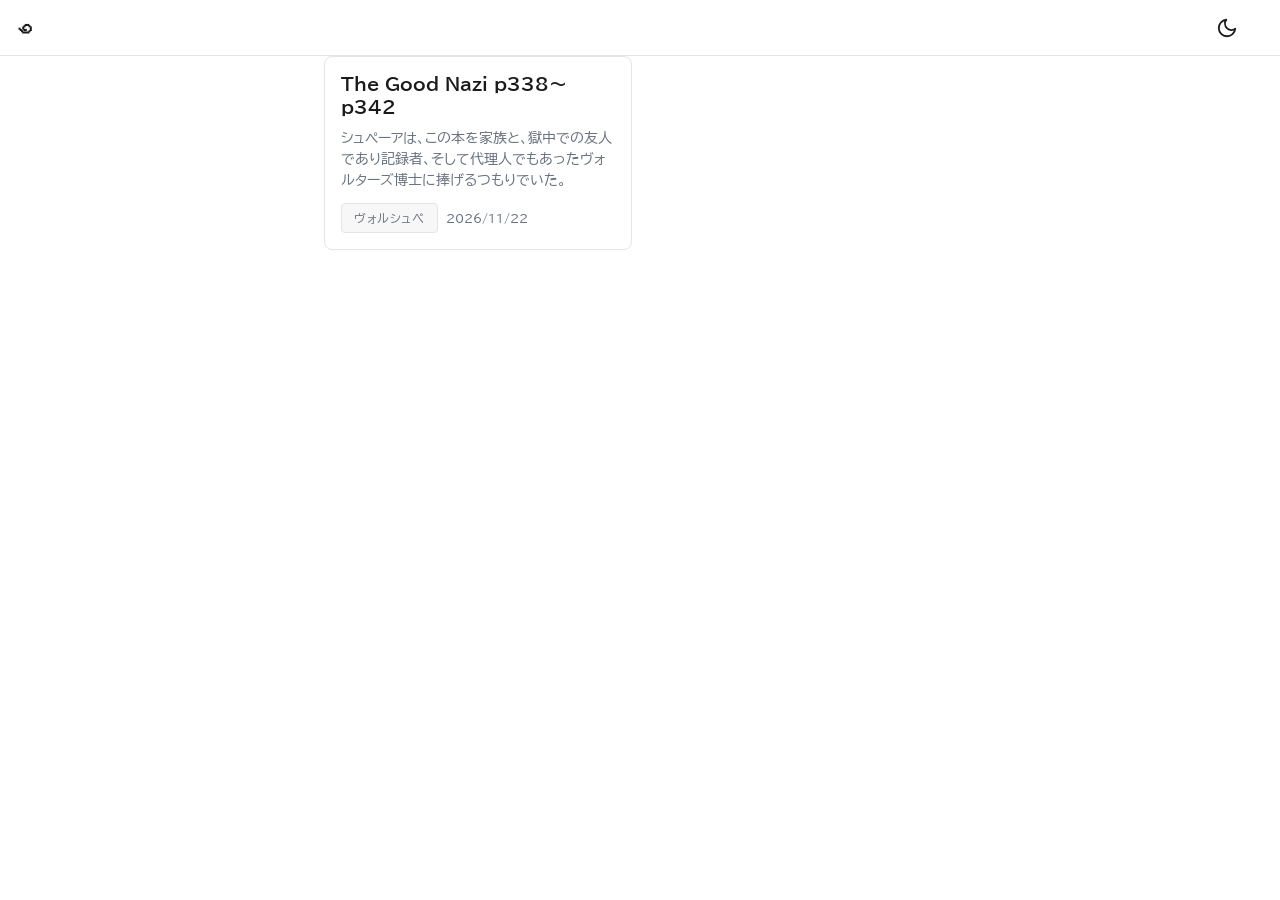
<file: index.html>
<!DOCTYPE html>
<html lang="ja">
<head>
  <meta charset="UTF-8">
  <meta name="viewport" content="width=device-width, initial-scale=1.0, maximum-scale=1.0, user-scalable=no">
  <title>꩜</title>
  <link rel="stylesheet" href="./style.css">
  <link rel="preconnect" href="https://fonts.googleapis.com">
  <link rel="preconnect" href="https://fonts.gstatic.com" crossorigin>
  <link href="https://fonts.googleapis.com/css2?family=BIZ+UDPGothic:wght@400;700&display=swap" rel="stylesheet">
</head>
<body>

  <!-- Top AppBar (Androidスタイル) -->
  <header class="app-bar">
    <h1 class="app-bar__title">꩜</h1>
    <div class="app-bar__actions">
      <!-- テーマ切り替えボタン -->
      <button id="themeToggleBtn" class="btn btn--ghost touch-target" aria-label="テーマ切り替え" title="ダークモード切替">
        <svg id="themeIcon" width="22" height="22" viewBox="0 0 24 24" fill="none" stroke="currentColor" stroke-width="2" stroke-linecap="round" stroke-linejoin="round">
          <path d="M21 12.79A9 9 0 1 1 11.21 3 7 7 0 0 0 21 12.79z"></path>
        </svg>
      </button>
    </div>
  </header>

  <main class="container">
    <!-- プロフィールセクション -->

    <!-- タブメニュー (note風) -->

    <!-- 記事一覧 (カードグリッド) -->
    <section class="card-grid">
      <!-- 記事カード 1 -->
      <a href="./article.html" class="card">
        <div class="card__body">
          <h3 class="card__title">The Good Nazi p338〜p342</h3>
          <p class="card__excerpt">
            シュペーアは、この本を家族と、獄中での友人であり記録者、そして代理人でもあったヴォルターズ博士に捧げるつもりでいた。
          </p>
          <div class="card__meta">
            <div class="card__meta-left">
              <span class="tag">ヴォルシュぺ</span>
              <span>2026/11/22</span>
            </div>
          </div>
        </div>
      </a>
    </section>
  </main>

  <!-- Bottom Navigation (Android標準スタイル) -->

  <!-- トースト通知 / スナックバー用コンテナ -->
  <div id="snackbar" class="snackbar" style="display: none;">
    <span id="snackbarText">メッセージ</span>
    <button class="btn btn--ghost btn--sm" style="color: var(--color-text-inverse); padding: 0;" onclick="hideToast()">閉じる</button>
  </div>

  <script>
    // テーマ切り替え機能 (LocalStorage連動)
    const themeToggleBtn = document.getElementById('themeToggleBtn');
    const themeIcon = document.getElementById('themeIcon');
    const currentTheme = localStorage.getItem('theme');

    if (currentTheme === 'dark') {
      document.body.classList.add('theme-dark');
      updateThemeIcon(true);
    }

    themeToggleBtn.addEventListener('click', () => {
      const isDark = document.body.classList.toggle('theme-dark');
      localStorage.setItem('theme', isDark ? 'dark' : 'light');
      updateThemeIcon(isDark);
      showToast(isDark ? 'ダークモードに切り替えました' : 'ライトモードに切り替えました');
    });

    function updateThemeIcon(isDark) {
      if (isDark) {
        themeIcon.innerHTML = '<circle cx="12" cy="12" r="5"></circle><line x1="12" y1="1" x2="12" y2="3"></line><line x1="12" y1="21" x2="12" y2="23"></line><line x1="4.22" y1="4.22" x2="5.64" y2="5.64"></line><line x1="18.36" y1="18.36" x2="19.78" y2="19.78"></line><line x1="1" y1="12" x2="3" y2="12"></line><line x1="21" y1="12" x2="23" y2="12"></line><line x1="4.22" y1="19.78" x2="5.64" y2="18.36"></line><line x1="18.36" y1="5.64" x2="19.78" y2="4.22"></line>';
      } else {
        themeIcon.innerHTML = '<path d="M21 12.79A9 9 0 1 1 11.21 3 7 7 0 0 0 21 12.79z"></path>';
      }
    }

    // スナックバー / トースト表示
    let toastTimeout;
    function showToast(message) {
      const bar = document.getElementById('snackbar');
      const text = document.getElementById('snackbarText');
      text.textContent = message;
      bar.style.display = 'flex';
      clearTimeout(toastTimeout);
      toastTimeout = setTimeout(() => {
        bar.style.display = 'none';
      }, 3000);
    }

    function hideToast() {
      document.getElementById('snackbar').style.display = 'none';
    }
  </script>
</body>
</html>
</file>
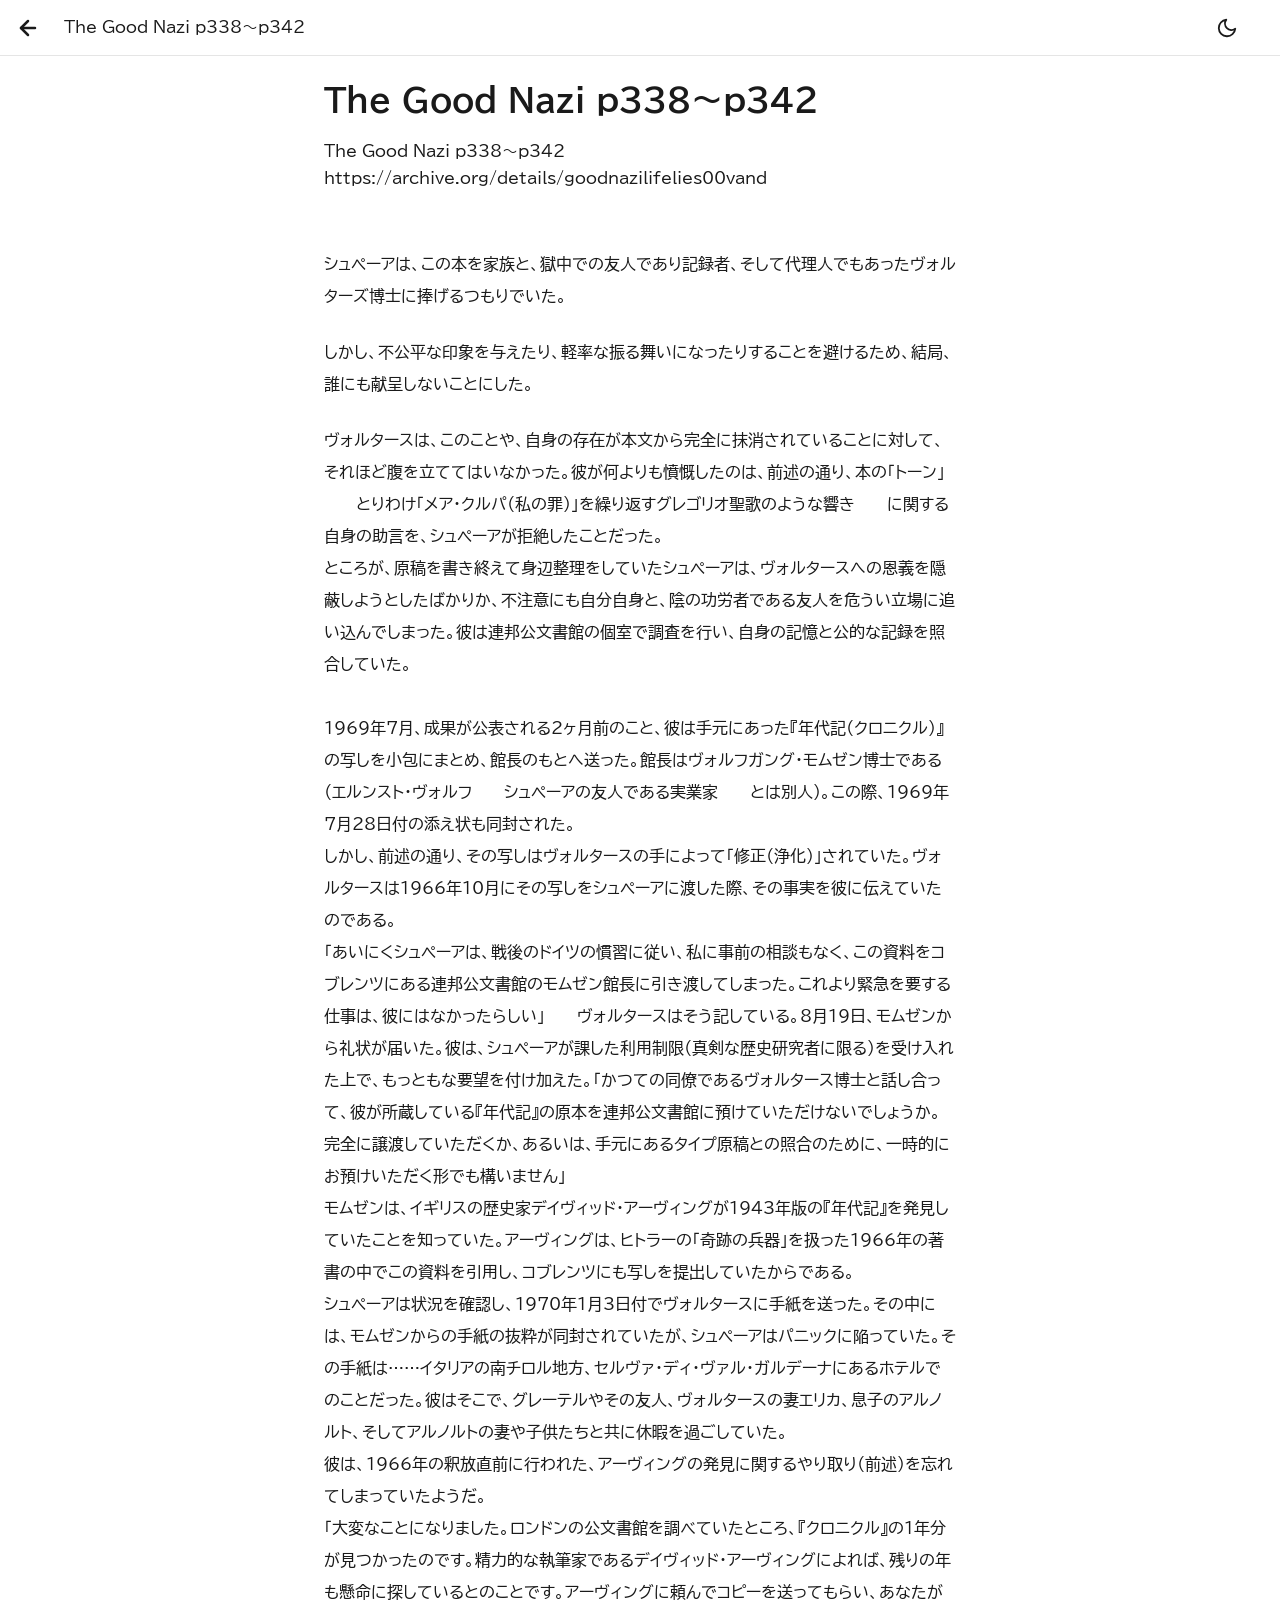
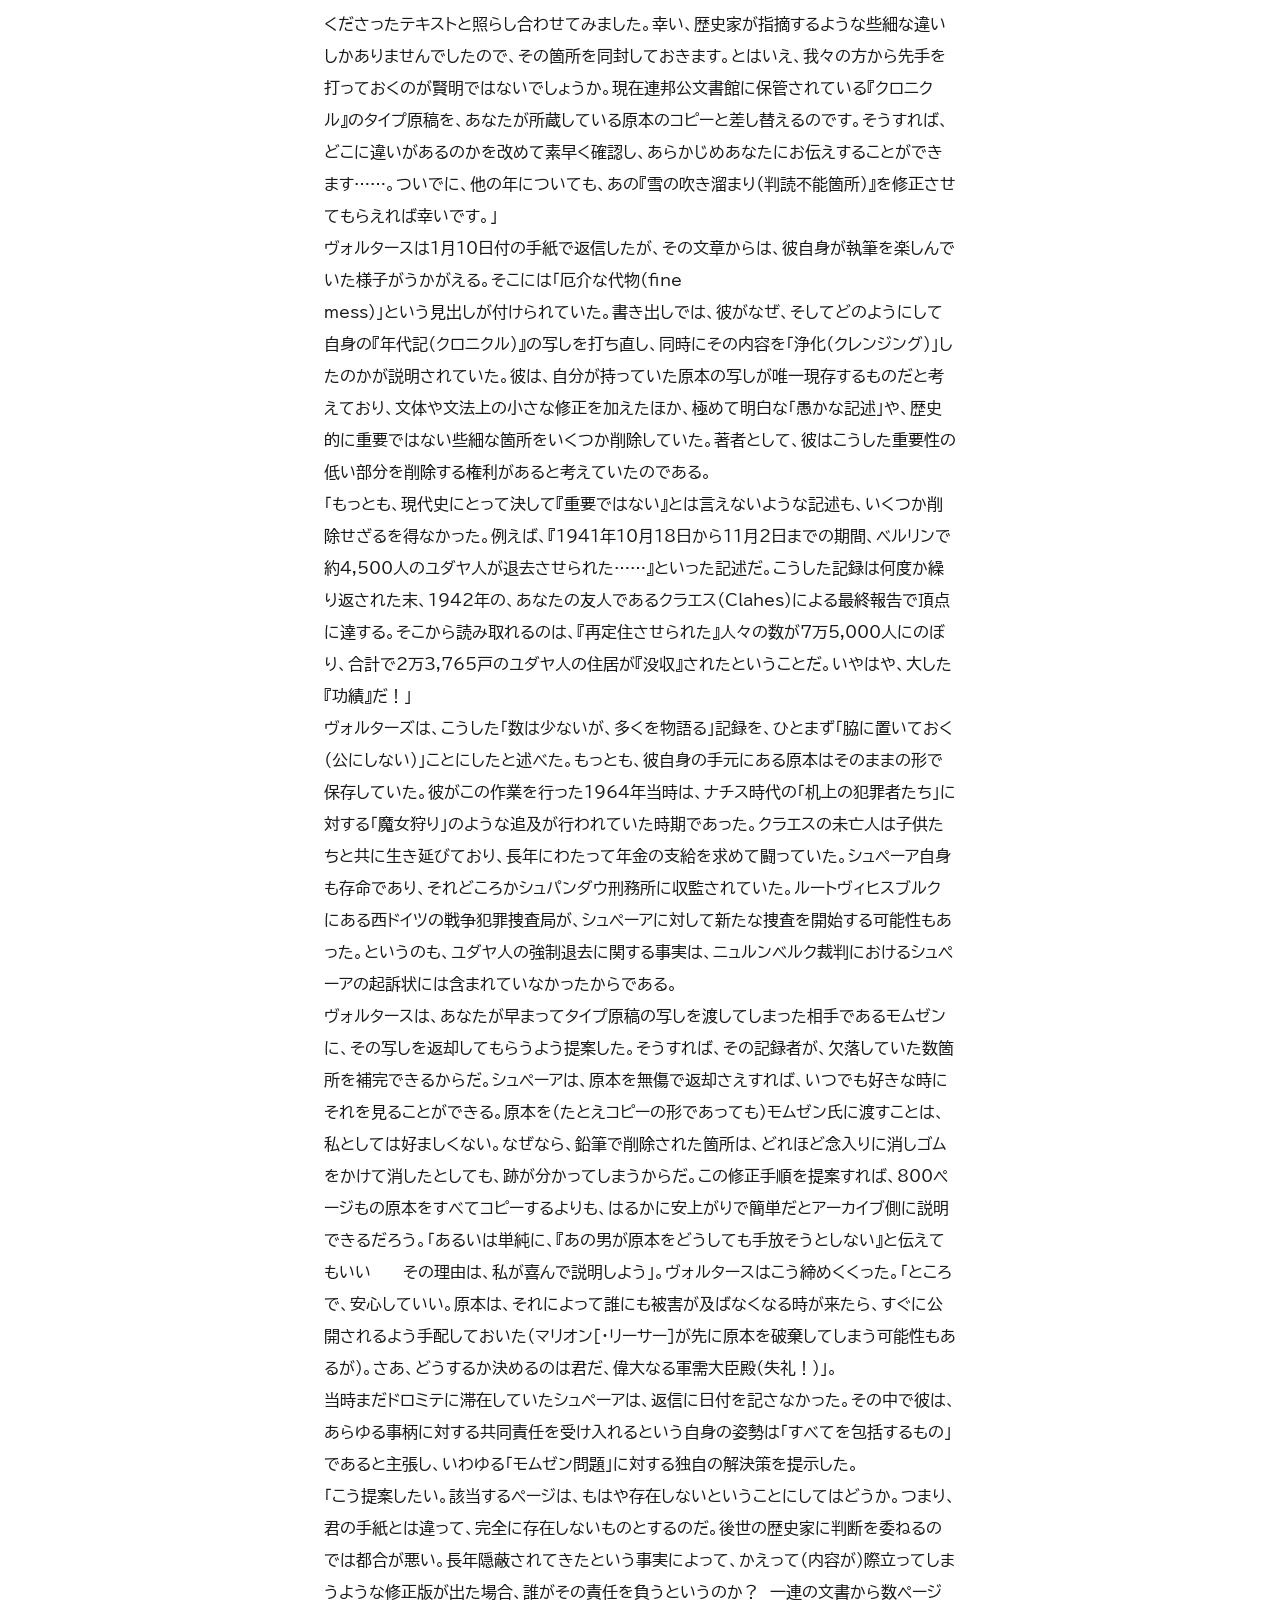
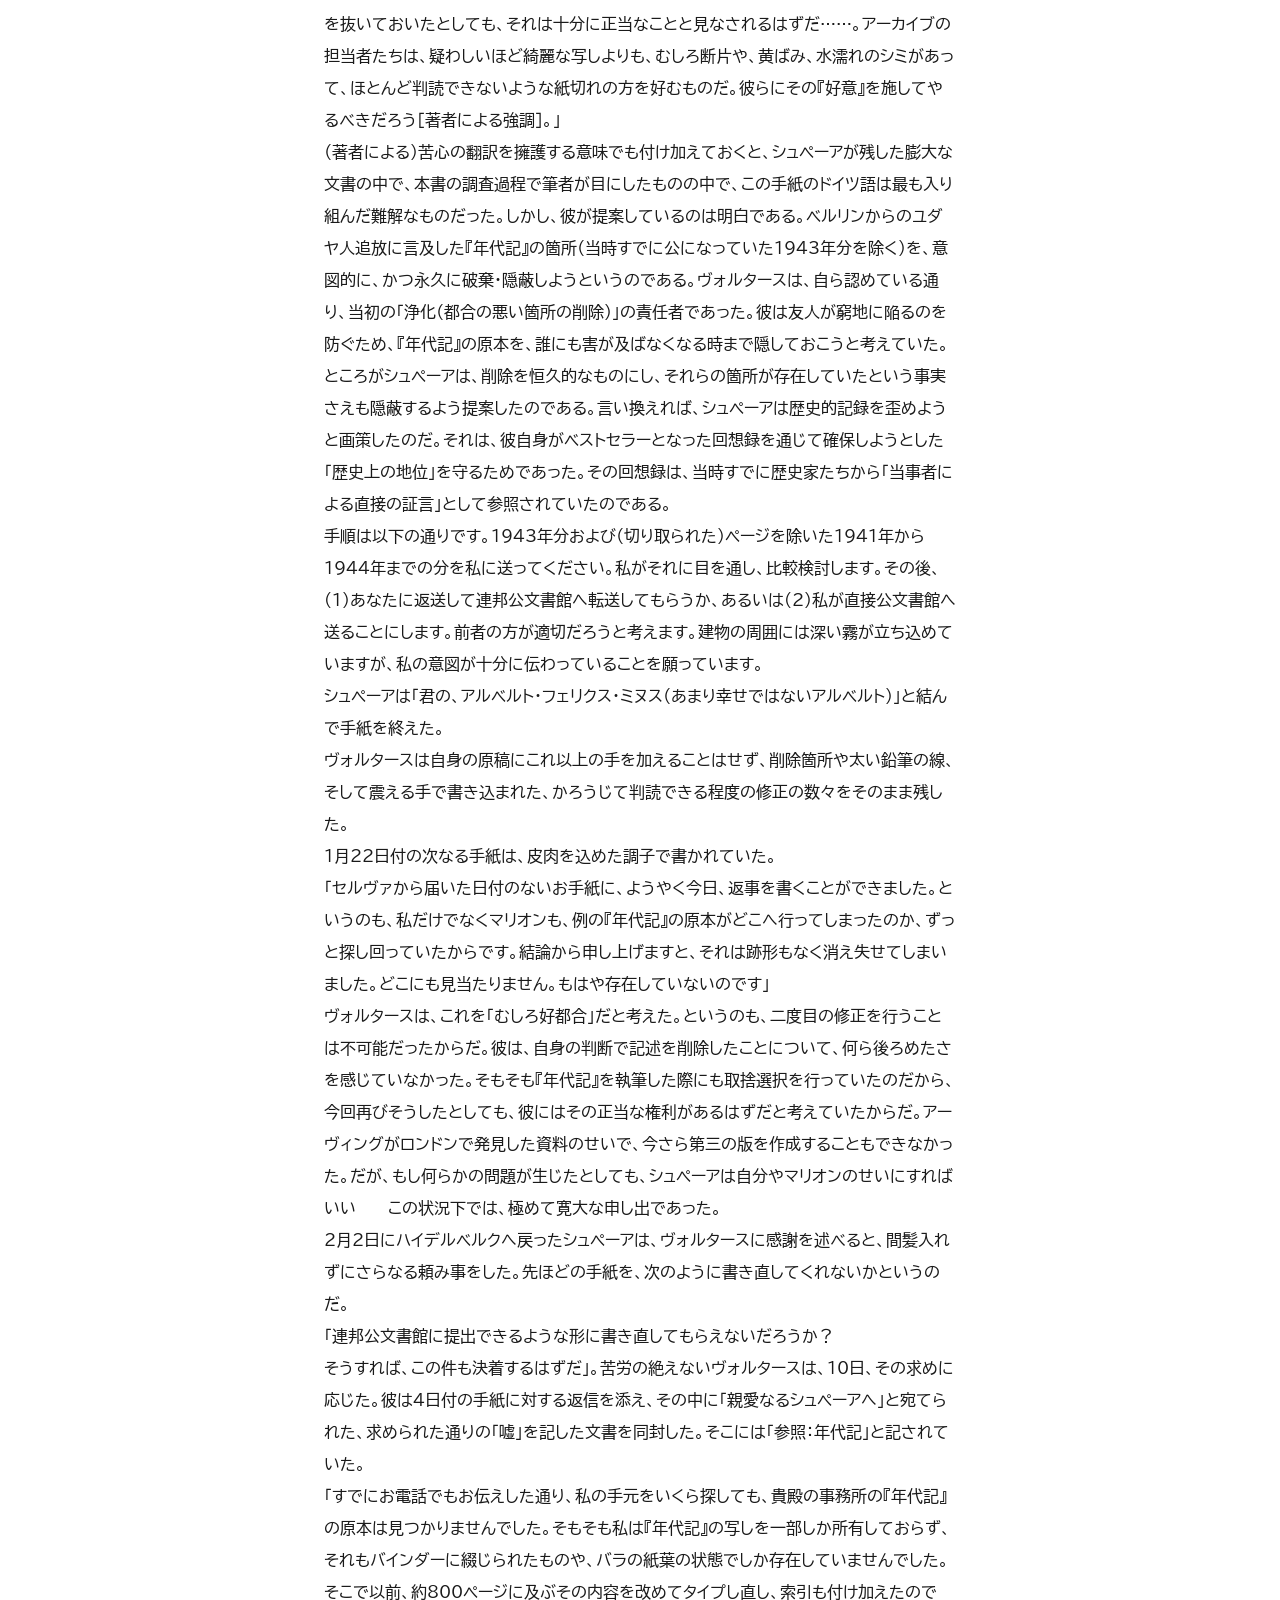
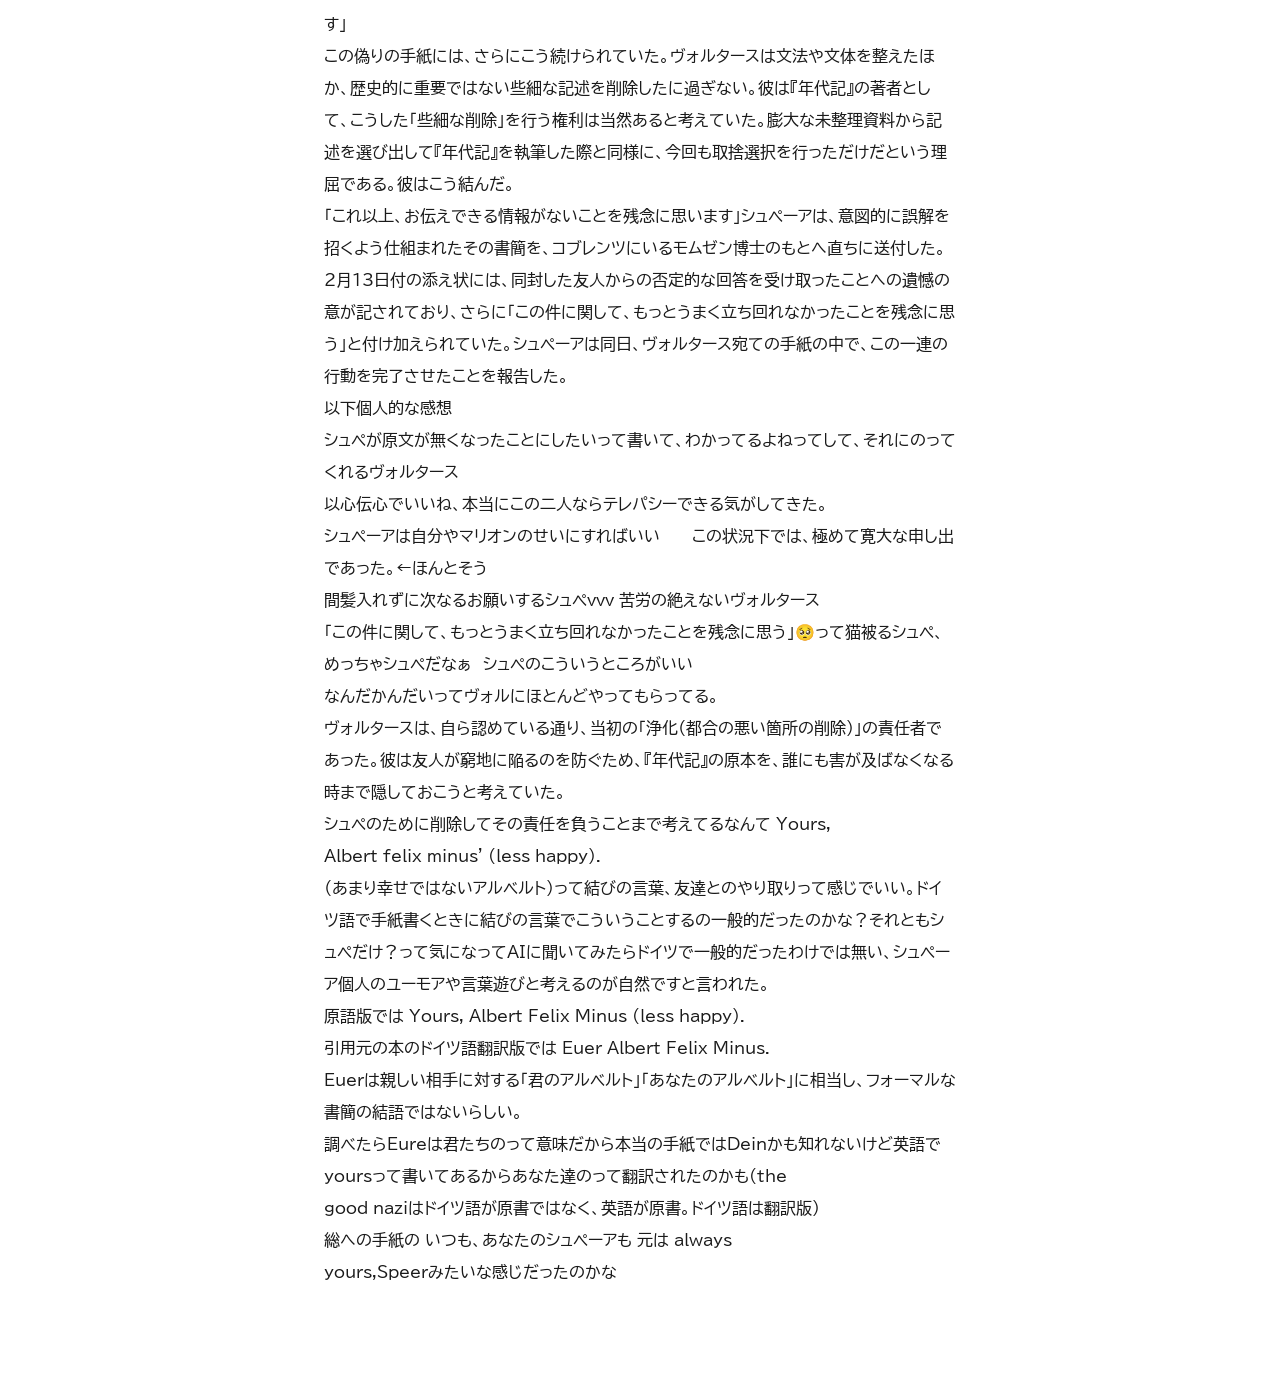
<file: article.html>
<!doctype html>
<html lang="ja">
  <head>
    <meta charset="UTF-8" />
    <meta
      name="viewport"
      content="width=device-width, initial-scale=1.0, maximum-scale=1.0, user-scalable=no"
    />
    <title>
      The Good Nazi p338〜p342
    </title>
    <link rel="stylesheet" href="./style.css" />
    <link rel="preconnect" href="https://fonts.googleapis.com" />
    <link rel="preconnect" href="https://fonts.gstatic.com" crossorigin />
    <link
      href="https://fonts.googleapis.com/css2?family=BIZ+UDPGothic:wght@400;700&family=JetBrains+Mono&display=swap"
      rel="stylesheet"
    />
  </head>
  <body>
    <!-- Top AppBar (戻るナビゲーション) -->
    <header class="app-bar">
      <a
        href="./index.html"
        class="btn btn--ghost touch-target"
        aria-label="記事一覧に戻る"
        style="padding: 0; min-width: 40px; margin-left: -8px"
      >
        <svg
          width="24"
          height="24"
          viewBox="0 0 24 24"
          fill="none"
          stroke="currentColor"
          stroke-width="2.5"
          stroke-linecap="round"
          stroke-linejoin="round"
        >
          <line x1="19" y1="12" x2="5" y2="12"></line>
          <polyline points="12 19 5 12 12 5"></polyline>
        </svg>
      </a>
      <h1
        class="app-bar__title"
        style="
          font-size: var(--text-base);
          font-weight: var(--weight-medium);
          overflow: hidden;
          text-overflow: ellipsis;
          white-space: nowrap;
        "
      >
        The Good Nazi p338〜p342
      </h1>
      <div class="app-bar__actions">
        <!-- テーマ切り替え -->
        <button
          id="themeToggleBtn"
          class="btn btn--ghost touch-target"
          aria-label="テーマ切り替え"
        >
          <svg
            id="themeIcon"
            width="22"
            height="22"
            viewBox="0 0 24 24"
            fill="none"
            stroke="currentColor"
            stroke-width="2"
            stroke-linecap="round"
            stroke-linejoin="round"
          >
            <path d="M21 12.79A9 9 0 1 1 11.21 3 7 7 0 0 0 21 12.79z"></path>
          </svg>
        </button>
      </div>
    </header>

    <main class="container">
      <article class="article-header">
        <!-- アイキャッチ画像 -->
        <!-- 記事タイトル -->
        <h1 class="article-title">The Good Nazi p338〜p342</h1>
        <p>
          The Good Nazi p338〜p342
          <a
            href="https://archive.org/details/goodnazilifelies00vand"
            target="_blank"
            rel="noopener noreferrer nofollow"
            >https://archive.org/details/goodnazilifelies00vand</a
          >

          <!-- 著者情報メタバー -->

          <!-- 記事本文 -->
        </p>

        <div class="article-content">
          <p>
            シュペーアは、この本を家族と、獄中での友人であり記録者、そして代理人でもあったヴォルターズ博士に捧げるつもりでいた。<p>しかし、不公平な印象を与えたり、軽率な振る舞いになったりすることを避けるため、結局、誰にも献呈しないことにした。<p>ヴォルタースは、このことや、自身の存在が本文から完全に抹消されていることに対して、それほど腹を立ててはいなかった。彼が何よりも憤慨したのは、前述の通り、本の「トーン」――とりわけ「メア・クルパ（私の罪）」を繰り返すグレゴリオ聖歌のような響き――に関する自身の助言を、シュペーアが拒絶したことだった。
            ところが、原稿を書き終えて身辺整理をしていたシュペーアは、ヴォルタースへの恩義を隠蔽しようとしたばかりか、不注意にも自分自身と、陰の功労者である友人を危うい立場に追い込んでしまった。彼は連邦公文書館の個室で調査を行い、自身の記憶と公的な記録を照合していた。
            
            1969年7月、成果が公表される2ヶ月前のこと、彼は手元にあった『年代記（クロニクル）』の写しを小包にまとめ、館長のもとへ送った。館長はヴォルフガング・モムゼン博士である（エルンスト・ヴォルフ――シュペーアの友人である実業家――とは別人）。この際、1969年7月28日付の添え状も同封された。
            しかし、前述の通り、その写しはヴォルタースの手によって「修正（浄化）」されていた。ヴォルタースは1966年10月にその写しをシュペーアに渡した際、その事実を彼に伝えていたのである。
            「あいにくシュペーアは、戦後のドイツの慣習に従い、私に事前の相談もなく、この資料をコブレンツにある連邦公文書館のモムゼン館長に引き渡してしまった。これより緊急を要する仕事は、彼にはなかったらしい」――ヴォルタースはそう記している。8月19日、モムゼンから礼状が届いた。彼は、シュペーアが課した利用制限（真剣な歴史研究者に限る）を受け入れた上で、もっともな要望を付け加えた。「かつての同僚であるヴォルタース博士と話し合って、彼が所蔵している『年代記』の原本を連邦公文書館に預けていただけないでしょうか。完全に譲渡していただくか、あるいは、手元にあるタイプ原稿との照合のために、一時的にお預けいただく形でも構いません」
            モムゼンは、イギリスの歴史家デイヴィッド・アーヴィングが1943年版の『年代記』を発見していたことを知っていた。アーヴィングは、ヒトラーの「奇跡の兵器」を扱った1966年の著書の中でこの資料を引用し、コブレンツにも写しを提出していたからである。
            シュペーアは状況を確認し、1970年1月3日付でヴォルタースに手紙を送った。その中には、モムゼンからの手紙の抜粋が同封されていたが、シュペーアはパニックに陥っていた。その手紙は……イタリアの南チロル地方、セルヴァ・ディ・ヴァル・ガルデーナにあるホテルでのことだった。彼はそこで、グレーテルやその友人、ヴォルタースの妻エリカ、息子のアルノルト、そしてアルノルトの妻や子供たちと共に休暇を過ごしていた。
            彼は、1966年の釈放直前に行われた、アーヴィングの発見に関するやり取り（前述）を忘れてしまっていたようだ。
            「大変なことになりました。ロンドンの公文書館を調べていたところ、『クロニクル』の1年分が見つかったのです。精力的な執筆家であるデイヴィッド・アーヴィングによれば、残りの年も懸命に探しているとのことです。アーヴィングに頼んでコピーを送ってもらい、あなたがくださったテキストと照らし合わせてみました。幸い、歴史家が指摘するような些細な違いしかありませんでしたので、その箇所を同封しておきます。とはいえ、我々の方から先手を打っておくのが賢明ではないでしょうか。現在連邦公文書館に保管されている『クロニクル』のタイプ原稿を、あなたが所蔵している原本のコピーと差し替えるのです。そうすれば、どこに違いがあるのか​​を改めて素早く確認し、あらかじめあなたにお伝えすることができます……。ついでに、他の年についても、あの『雪の吹き溜まり（判読不能箇所）』を修正させてもらえれば幸いです。」
            ヴォルタースは1月10日付の手紙で返信したが、その文章からは、彼自身が執筆を楽しんでいた様子がうかがえる。そこには「厄介な代物（fine
            mess）」という見出しが付けられていた。書き出しでは、彼がなぜ、そしてどのようにして自身の『年代記（クロニクル）』の写しを打ち直し、同時にその内容を「浄化（クレンジング）」したのかが説明されていた。彼は、自分が持っていた原本の写しが唯一現存するものだと考えており、文体や文法上の小さな修正を加えたほか、極めて明白な「愚かな記述」や、歴史的に重要ではない些細な箇所をいくつか削除していた。著者として、彼はこうした重要性の低い部分を削除する権利があると考えていたのである。
            「もっとも、現代史にとって決して『重要ではない』とは言えないような記述も、いくつか削除せざるを得なかった。例えば、『1941年10月18日から11月2日までの期間、ベルリンで約4,500人のユダヤ人が退去させられた……』といった記述だ。こうした記録は何度か繰り返された末、1942年の、あなたの友人であるクラエス（Clahes）による最終報告で頂点に達する。そこから読み取れるのは、『再定住させられた』人々の数が7万5,000人にのぼり、合計で2万3,765戸のユダヤ人の住居が『没収』されたということだ。いやはや、大した『功績』だ！」
            ヴォルターズは、こうした「数は少ないが、多くを物語る」記録を、ひとまず「脇に置いておく（公にしない）」ことにしたと述べた。もっとも、彼自身の手元にある原本はそのままの形で保存していた。彼がこの作業を行った1964年当時は、ナチス時代の「机上の犯罪者たち」に対する「魔女狩り」のような追及が行われていた時期であった。クラエスの未亡人は子供たちと共に生き延びており、長年にわたって年金の支給を求めて闘っていた。シュペーア自身も存命であり、それどころかシュパンダウ刑務所に収監されていた。ルートヴィヒスブルクにある西ドイツの戦争犯罪捜査局が、シュペーアに対して新たな捜査を開始する可能性もあった。というのも、ユダヤ人の強制退去に関する事実は、ニュルンベルク裁判におけるシュペーアの起訴状には含まれていなかったからである。
            ヴォルタースは、あなたが早まってタイプ原稿の写しを渡してしまった相手であるモムゼンに、その写しを返却してもらうよう提案した。そうすれば、その記録者が、欠落していた数箇所を補完できるからだ。シュペーアは、原本を無傷で返却さえすれば、いつでも好きな時にそれを見ることができる。原本を（たとえコピーの形であっても）モムゼン氏に渡すことは、私としては好ましくない。なぜなら、鉛筆で削除された箇所は、どれほど念入りに消しゴムをかけて消したとしても、跡が分かってしまうからだ。この修正手順を提案すれば、800ページもの原本をすべてコピーするよりも、はるかに安上がりで簡単だとアーカイブ側に説明できるだろう。「あるいは単純に、『あの男が原本をどうしても手放そうとしない』と伝えてもいい――その理由は、私が喜んで説明しよう」。ヴォルタースはこう締めくくった。「ところで、安心していい。原本は、それによって誰にも被害が及ばなくなる時が来たら、すぐに公開されるよう手配しておいた（マリオン［・リーサー］が先に原本を破棄してしまう可能性もあるが）。さあ、どうするか決めるのは君だ、偉大なる軍需大臣殿（失礼！）」。
            当時まだドロミテに滞在していたシュペーアは、返信に日付を記さなかった。その中で彼は、あらゆる事柄に対する共同責任を受け入れるという自身の姿勢は「すべてを包括するもの」であると主張し、いわゆる「モムゼン問題」に対する独自の解決策を提示した。
            「こう提案したい。該当するページは、もはや存在しないということにしてはどうか。つまり、君の手紙とは違って、完全に存在しないものとするのだ。後世の歴史家に判断を委ねるのでは都合が悪い。長年隠蔽されてきたという事実によって、かえって（内容が）際立ってしまうような修正版が出た場合、誰がその責任を負うというのか？　一連の文書から数ページを抜いておいたとしても、それは十分に正当なことと見なされるはずだ……。アーカイブの担当者たちは、疑わしいほど綺麗な写しよりも、むしろ断片や、黄ばみ、水濡れのシミがあって、ほとんど判読できないような紙切れの方を好むものだ。彼らにその『好意』を施してやるべきだろう［著者による強調］。」
            （著者による）苦心の翻訳を擁護する意味でも付け加えておくと、シュペーアが残した膨大な文書の中で、本書の調査過程で筆者が目にしたものの中で、この手紙のドイツ語は最も入り組んだ難解なものだった。しかし、彼が提案しているのは明白である。ベルリンからのユダヤ人追放に言及した『年代記』の箇所（当時すでに公になっていた1943年分を除く）を、意図的に、かつ永久に破棄・隠蔽しようというのである。ヴォルタースは、自ら認めている通り、当初の「浄化（都合の悪い箇所の削除）」の責任者であった。彼は友人が窮地に陥るのを防ぐため、『年代記』の原本を、誰にも害が及ばなくなる時まで隠しておこうと考えていた。ところがシュペーアは、削除を恒久的なものにし、それらの箇所が存在していたという事実さえも隠蔽するよう提案したのである。言い換えれば、シュペーアは歴史的記録を歪めようと画策したのだ。それは、彼自身がベストセラーとなった回想録を通じて確保しようとした「歴史上の地位」を守るためであった。その回想録は、当時すでに歴史家たちから「当事者による直接の証言」として参照されていたのである。
            手順は以下の通りです。1943年分および（切り取られた）ページを除いた1941年から1944年までの分を私に送ってください。私がそれに目を通し、比較検討します。その後、(1)あなたに返送して連邦公文書館へ転送してもらうか、あるいは(2)私が直接公文書館へ送ることにします。前者の方が適切だろうと考えます。建物の周囲には深い霧が立ち込めていますが、私の意図が十分に伝わっていることを願っています。
            シュペーアは「君の、アルベルト・フェリクス・ミヌス（あまり幸せではないアルベルト）」と結んで手紙を終えた。
            ヴォルタースは自身の原稿にこれ以上の手を加えることはせず、削除箇所や太い鉛筆の線、そして震える手で書き込まれた、かろうじて判読できる程度の修正の数々をそのまま残した。
            1月22日付の次なる手紙は、皮肉を込めた調子で書かれていた。
            「セルヴァから届いた日付のないお手紙に、ようやく今日、返事を書くことができました。というのも、私だけでなくマリオンも、例の『年代記』の原本がどこへ行ってしまったのか、ずっと探し回っていたからです。結論から申し上げますと、それは跡形もなく消え失せてしまいました。どこにも見当たりません。もはや存在していないのです」
            ヴォルタースは、これを「むしろ好都合」だと考えた。というのも、二度目の修正を行うことは不可能だったからだ。彼は、自身の判断で記述を削除したことについて、何ら後ろめたさを感じていなかった。そもそも『年代記』を執筆した際にも取捨選択を行っていたのだから、今回再びそうしたとしても、彼にはその正当な権利があるはずだと考えていたからだ。アーヴィングがロンドンで発見した資料のせいで、今さら第三の版を作成することもできなかった。だが、もし何らかの問題が生じたとしても、シュペーアは自分やマリオンのせいにすればいい――この状況下では、極めて寛大な申し出であった。
            2月2日にハイデルベルクへ戻ったシュペーアは、ヴォルタースに感謝を述べると、間髪入れずにさらなる頼み事をした。先ほどの手紙を、次のように書き直してくれないかというのだ。
            「連邦公文書館に提出できるような形に書き直してもらえないだろうか？
            そうすれば、この件も決着するはずだ」。苦労の絶えないヴォルタースは、10日、その求めに応じた。彼は4日付の手紙に対する返信を添え、その中に「親愛なるシュペーアへ」と宛てられた、求められた通りの「嘘」を記した文書を同封した。そこには「参照：年代記」と記されていた。
            「すでにお電話でもお伝えした通り、私の手元をいくら探しても、貴殿の事務所の『年代記』の原本は見つかりませんでした。そもそも私は『年代記』の写しを一部しか所有しておらず、それもバインダーに綴じられたものや、バラの紙葉の状態でしか存在していませんでした。そこで以前、約800ページに及ぶその内容を改めてタイプし直し、索引も付け加えたのです」
            この偽りの手紙には、さらにこう続けられていた。ヴォルタースは文法や文体を整えたほか、歴史的に重要ではない些細な記述を削除したに過ぎない。彼は『年代記』の著者として、こうした「些細な削除」を行う権利は当然あると考えていた。膨大な未整理資料から記述を選び出して『年代記』を執筆した際と同様に、今回も取捨選択を行っただけだという理屈である。彼はこう結んだ。
            「これ以上、お伝えできる情報がないことを残念に思います」シュペーアは、意図的に誤解を招くよう仕組まれたその書簡を、コブレンツにいるモムゼン博士のもとへ直ちに送付した。2月13日付の添え状には、同封した友人からの否定的な回答を受け取ったことへの遺憾の意が記されており、さらに「この件に関して、もっとうまく立ち回れなかったことを残念に思う」と付け加えられていた。シュペーアは同日、ヴォルタース宛ての手紙の中で、この一連の行動を完了させたことを報告した。
            以下個人的な感想
            シュペが原文が無くなったことにしたいって書いて、わかってるよねってして、それにのってくれるヴォルタース
            以心伝心でいいね、本当にこの二人ならテレパシーできる気がしてきた。
            シュペーアは自分やマリオンのせいにすればいい――この状況下では、極めて寛大な申し出であった。←ほんとそう
            間髪入れずに次なるお願いするシュペvvv 苦労の絶えないヴォルタース
            「この件に関して、もっとうまく立ち回れなかったことを残念に思う」🥺って猫被るシュペ、めっちゃシュペだなぁ　シュペのこういうところがいい
            なんだかんだいってヴォルにほとんどやってもらってる。
            ヴォルタースは、自ら認めている通り、当初の「浄化（都合の悪い箇所の削除）」の責任者であった。彼は友人が窮地に陥るのを防ぐため、『年代記』の原本を、誰にも害が及ばなくなる時まで隠しておこうと考えていた。
            シュペのために削除してその責任を負うことまで考えてるなんて Yours,
            Albert felix minus' (less happy).
            （あまり幸せではないアルベルト）って結びの言葉、友達とのやり取りって感じでいい。ドイツ語で手紙書くときに結びの言葉でこういうことするの一般的だったのかな？それともシュペだけ？って気になってAIに聞いてみたらドイツで一般的だったわけでは無い、シュペーア個人のユーモアや言葉遊びと考えるのが自然ですと言われた。
            原語版では Yours, Albert Felix Minus (less happy).
            引用元の本のドイツ語翻訳版では Euer Albert Felix Minus.
            Euerは親しい相手に対する「君のアルベルト」「あなたのアルベルト」に相当し、フォーマルな書簡の結語ではないらしい。
            調べたらEureは君たちのって意味だから本当の手紙ではDeinかも知れないけど英語でyoursって書いてあるからあなた達のって翻訳されたのかも(the
            good naziはドイツ語が原書ではなく、英語が原書。ドイツ語は翻訳版)
            総への手紙の いつも、あなたのシュペーアも 元は always
            yours,Speerみたいな感じだったのかな
          </p>
        </div>

        <!-- 記事フッター (リアクション & タグ) -->
      </article>
    </main>

    <!-- Bottom Navigation (Android標準スタイル) -->

    <!-- スナックバー / トースト -->

    <script>
      // テーマ切り替え機能
      const themeToggleBtn = document.getElementById("themeToggleBtn");
      const themeIcon = document.getElementById("themeIcon");
      const currentTheme = localStorage.getItem("theme");

      if (currentTheme === "dark") {
        document.body.classList.add("theme-dark");
        updateThemeIcon(true);
      }

      themeToggleBtn.addEventListener("click", () => {
        const isDark = document.body.classList.toggle("theme-dark");
        localStorage.setItem("theme", isDark ? "dark" : "light");
        updateThemeIcon(isDark);
        showToast(
          isDark
            ? "ダークモードに切り替えました"
            : "ライトモードに切り替えました",
        );
      });

      function updateThemeIcon(isDark) {
        if (isDark) {
          themeIcon.innerHTML =
            '<circle cx="12" cy="12" r="5"></circle><line x1="12" y1="1" x2="12" y2="3"></line><line x1="12" y1="21" x2="12" y2="23"></line><line x1="4.22" y1="4.22" x2="5.64" y2="5.64"></line><line x1="18.36" y1="18.36" x2="19.78" y2="19.78"></line><line x1="1" y1="12" x2="3" y2="12"></line><line x1="21" y1="12" x2="23" y2="12"></line><line x1="4.22" y1="19.78" x2="5.64" y2="18.36"></line><line x1="18.36" y1="5.64" x2="19.78" y2="4.22"></line>';
        } else {
          themeIcon.innerHTML =
            '<path d="M21 12.79A9 9 0 1 1 11.21 3 7 7 0 0 0 21 12.79z"></path>';
        }
      }

      // いいねボタン
      let isLiked = false;
      let likeCount = 42;
      function handleLike() {
        const btn = document.getElementById("likeBtn");
        const countEl = document.getElementById("likeCount");
        const icon = document.getElementById("likeIcon");

        isLiked = !isLiked;
        if (isLiked) {
          likeCount++;
          btn.classList.add("like-btn--active");
          icon.setAttribute("fill", "currentColor");
          showToast("スキを送りました！");
        } else {
          likeCount--;
          btn.classList.remove("like-btn--active");
          icon.setAttribute("fill", "none");
        }
        countEl.textContent = likeCount;
      }

      // フォロー切り替え
      function toggleArticleFollow() {
        const btn = document.getElementById("articleFollowBtn");
        if (btn.classList.contains("btn--secondary")) {
          btn.classList.remove("btn--secondary");
          btn.classList.add("btn--primary");
          btn.textContent = "フォロー中";
          showToast("フォローしました");
        } else {
          btn.classList.remove("btn--primary");
          btn.classList.add("btn--secondary");
          btn.textContent = "フォロー";
          showToast("フォローを解除しました");
        }
      }

      // URL共有
      function copyArticleUrl() {
        if (navigator.clipboard) {
          navigator.clipboard.writeText(window.location.href);
        }
        showToast("記事URLをクリップボードにコピーしました");
      }

      // トースト表示
      let toastTimeout;
      function showToast(message) {
        const bar = document.getElementById("snackbar");
        const text = document.getElementById("snackbarText");
        text.textContent = message;
        bar.style.display = "flex";
        clearTimeout(toastTimeout);
        toastTimeout = setTimeout(() => {
          bar.style.display = "none";
        }, 3000);
      }

      function hideToast() {
        document.getElementById("snackbar").style.display = "none";
      }
    </script>
  </body>
</html>
</file>
<file: style.css>
/* ============================================================
   NOTE-LIKE DESIGN SYSTEM — Android App
   Based on note.com design philosophy (Primary: Black, Content-first)
   対応: ダークモード / レスポンシブ / アクセシビリティ
   ============================================================ */

/* ============================================================
   1. DESIGN TOKENS — カラーシステム
   ============================================================ */

:root {
  /* --- Primary Colors (ライトモード) --- */
  --color-primary:          #000000;   /* プライマリ: 黒 (note.com準拠) */
  --color-primary-hover:    #1a1a1a;
  --color-primary-disabled: #999999;

  /* --- Background --- */
  --color-bg-base:          #ffffff;   /* ページ背景 */
  --color-bg-surface:       #f7f7f7;   /* カード・パネル */
  --color-bg-elevated:      #ffffff;   /* 浮き上がった要素 */
  --color-bg-overlay:       rgba(0, 0, 0, 0.48); /* モーダル背景 */

  /* --- Text --- */
  --color-text-primary:     #1a1a1a;   /* 本文・タイトル */
  --color-text-secondary:   #6b7280;   /* サブテキスト・補足 */
  --color-text-disabled:    #b0b0b0;
  --color-text-inverse:     #ffffff;   /* 黒背景上のテキスト */

  /* --- Border --- */
  --color-border:           #e5e5e5;
  --color-border-focus:     #000000;

  /* --- Semantic Colors --- */
  --color-success:          #41a34d;   /* note.com 旧プライマリ (緑) = 現サクセスカラー */
  --color-success-bg:       #edf7ee;
  --color-error:            #d94f4f;
  --color-error-bg:         #fdf2f2;
  --color-warning:          #e08a00;
  --color-warning-bg:       #fffbeb;
  --color-info:             #2563eb;
  --color-info-bg:          #eff6ff;

  /* --- Link --- */
  --color-link:             #1a1a1a;
  --color-link-hover:       #000000;
  --color-link-visited:     #6b7280;
}

/* ダークモード */
@media (prefers-color-scheme: dark) {
  :root {
    --color-primary:          #ffffff;
    --color-primary-hover:    #e5e5e5;
    --color-primary-disabled: #555555;

    --color-bg-base:          #111111;
    --color-bg-surface:       #1c1c1c;
    --color-bg-elevated:      #242424;
    --color-bg-overlay:       rgba(0, 0, 0, 0.72);

    --color-text-primary:     #f0f0f0;
    --color-text-secondary:   #9ca3af;
    --color-text-disabled:    #4b4b4b;
    --color-text-inverse:     #000000;

    --color-border:           #2e2e2e;
    --color-border-focus:     #ffffff;

    --color-success:          #4ade80;
    --color-success-bg:       #052e16;
    --color-error:            #f87171;
    --color-error-bg:         #2d0a0a;
    --color-warning:          #fbbf24;
    --color-warning-bg:       #2d1f00;
    --color-info:             #60a5fa;
    --color-info-bg:          #0c1a3d;

    --color-link:             #e0e0e0;
    --color-link-hover:       #ffffff;
    --color-link-visited:     #9ca3af;
  }
}

/* ダークモード強制クラス（アプリ内設定で切替時） */
.theme-dark {
  --color-primary:          #ffffff;
  --color-primary-hover:    #e5e5e5;
  --color-primary-disabled: #555555;
  --color-bg-base:          #111111;
  --color-bg-surface:       #1c1c1c;
  --color-bg-elevated:      #242424;
  --color-bg-overlay:       rgba(0, 0, 0, 0.72);
  --color-text-primary:     #f0f0f0;
  --color-text-secondary:   #9ca3af;
  --color-text-disabled:    #4b4b4b;
  --color-text-inverse:     #000000;
  --color-border:           #2e2e2e;
  --color-border-focus:     #ffffff;
  --color-success:          #4ade80;
  --color-error:            #f87171;
  --color-link:             #e0e0e0;
}

/* ============================================================
   2. TYPOGRAPHY — タイポグラフィ
   ============================================================ */

:root {
  /* Font Family */
  --font-sans:   'BIZ UDPGothic', 'BIZ UDP Gothic', 'Noto Sans JP', 'Hiragino Sans', 'Yu Gothic UI',
                 -apple-system, BlinkMacSystemFont, sans-serif;
  --font-serif:  'Noto Serif JP', 'Hiragino Mincho ProN', Georgia, serif;
  --font-mono:   'JetBrains Mono', 'Fira Code', 'Source Code Pro', monospace;

  /* Font Size Scale (Androidの最小推奨: 12sp = 0.75rem) */
  --text-xs:    0.75rem;   /* 12px — キャプション */
  --text-sm:    0.875rem;  /* 14px — 補足・ラベル */
  --text-base:  1rem;      /* 16px — 本文 */
  --text-md:    1.125rem;  /* 18px — 小見出し */
  --text-lg:    1.25rem;   /* 20px — 見出しS */
  --text-xl:    1.5rem;    /* 24px — 見出しM */
  --text-2xl:   2rem;      /* 32px — 見出しL */
  --text-3xl:   2.5rem;    /* 40px — ヒーロー */

  /* Line Height */
  --leading-tight:  1.3;
  --leading-snug:   1.5;
  --leading-normal: 1.7;   /* 本文: 可読性重視 */
  --leading-loose:  2.0;

  /* Font Weight */
  --weight-regular: 400;
  --weight-medium:  500;
  --weight-bold:    700;

  /* Letter Spacing (日本語は基本0) */
  --tracking-tight:  -0.02em;
  --tracking-normal:  0em;
  --tracking-wide:    0.05em;   /* ラベル・キャプション用 */
}

/* ============================================================
   3. SPACING — 余白・間隔
   (基準単位: 4px = 0.25rem)
   ============================================================ */

:root {
  --space-1:   0.25rem;   /*  4px */
  --space-2:   0.5rem;    /*  8px */
  --space-3:   0.75rem;   /* 12px */
  --space-4:   1rem;      /* 16px */
  --space-5:   1.25rem;   /* 20px */
  --space-6:   1.5rem;    /* 24px */
  --space-8:   2rem;      /* 32px */
  --space-10:  2.5rem;    /* 40px */
  --space-12:  3rem;      /* 48px */
  --space-16:  4rem;      /* 64px */

  /* Layout */
  --content-max-width:  680px;   /* note.com 記事幅準拠 */
  --screen-padding:     16px;    /* モバイル左右余白 */
  --screen-padding-md:  24px;    /* タブレット */
  --navbar-height:      56px;    /* Android標準ナビゲーションバー高さ */
  --bottom-nav-height:  64px;    /* ボトムナビゲーション高さ */
}

/* ============================================================
   4. BORDER RADIUS — 角丸
   ============================================================ */

:root {
  --radius-none:   0;
  --radius-sm:     4px;    /* インライン要素・タグ */
  --radius-md:     8px;    /* カード・入力欄 */
  --radius-lg:     12px;   /* モーダル・ボトムシート */
  --radius-xl:     16px;   /* 大きなカード */
  --radius-full:   9999px; /* ピル型ボタン・アバター */
}

/* ============================================================
   5. SHADOW — 影の効果
   ============================================================ */

:root {
  /* note.comはフラットデザイン寄りのため、影は控えめ */
  --shadow-none:    none;
  --shadow-xs:      0 1px 2px rgba(0, 0, 0, 0.06);
  --shadow-sm:      0 2px 8px rgba(0, 0, 0, 0.08);
  --shadow-md:      0 4px 16px rgba(0, 0, 0, 0.10);
  --shadow-lg:      0 8px 32px rgba(0, 0, 0, 0.12);
  --shadow-overlay: 0 16px 48px rgba(0, 0, 0, 0.18);
}

/* ダークモード: 影はより薄く（暗い背景では影が目立たないため境界線で補完） */
@media (prefers-color-scheme: dark) {
  :root {
    --shadow-xs:      0 1px 2px rgba(0, 0, 0, 0.30);
    --shadow-sm:      0 2px 8px rgba(0, 0, 0, 0.40);
    --shadow-md:      0 4px 16px rgba(0, 0, 0, 0.50);
    --shadow-lg:      0 8px 32px rgba(0, 0, 0, 0.60);
    --shadow-overlay: 0 16px 48px rgba(0, 0, 0, 0.70);
  }
}

/* ============================================================
   6. TRANSITION
   ============================================================ */

:root {
  --transition-fast:   100ms ease;
  --transition-normal: 200ms ease;
  --transition-slow:   300ms ease;
}

/* ============================================================
   7. GLOBAL BASE STYLES
   ============================================================ */

*, *::before, *::after {
  box-sizing: border-box;
  margin: 0;
  padding: 0;
}

html {
  font-size: 16px;
  -webkit-text-size-adjust: 100%; /* Android Webviewのフォントスケール抑止 */
  scroll-behavior: smooth;
}

body {
  font-family: var(--font-sans);
  font-size: var(--text-base);
  line-height: var(--leading-normal);
  color: var(--color-text-primary);
  background-color: var(--color-bg-base);
  -webkit-font-smoothing: antialiased;
  /* Android底部ナビゲーション分のpadding */
  padding-bottom: calc(var(--bottom-nav-height) + env(safe-area-inset-bottom) + var(--space-6));
}

a {
  color: inherit;
  text-decoration: none;
}

/* ============================================================
   8. COMPONENT: BUTTON
   ============================================================ */

/* Base */
.btn {
  display: inline-flex;
  align-items: center;
  justify-content: center;
  gap: var(--space-2);
  padding: 0 var(--space-6);
  height: 48px;              /* Android Material: タッチターゲット最小48dp */
  min-width: 64px;
  font-family: var(--font-sans);
  font-size: var(--text-base);
  font-weight: var(--weight-bold);
  letter-spacing: var(--tracking-normal);
  border-radius: var(--radius-full);
  border: 2px solid transparent;
  cursor: pointer;
  text-decoration: none;
  white-space: nowrap;
  transition:
    background-color var(--transition-fast),
    color var(--transition-fast),
    border-color var(--transition-fast),
    opacity var(--transition-fast);
  /* Androidタッチフィードバック */
  -webkit-tap-highlight-color: transparent;
  user-select: none;
}

.btn:focus-visible {
  outline: 3px solid var(--color-border-focus);
  outline-offset: 2px;
}

/* Primary (投稿ボタン・メインCTA) */
.btn--primary {
  background-color: var(--color-primary);
  color: var(--color-text-inverse);
  border-color: var(--color-primary);
}
.btn--primary:hover,
.btn--primary:active {
  background-color: var(--color-primary-hover);
  border-color: var(--color-primary-hover);
}

/* Secondary (フォローボタンなど) */
.btn--secondary {
  background-color: transparent;
  color: var(--color-primary);
  border-color: var(--color-primary);
}
.btn--secondary:hover,
.btn--secondary:active {
  background-color: var(--color-bg-surface);
}

/* Ghost (テキストボタン) */
.btn--ghost {
  background-color: transparent;
  color: var(--color-text-primary);
  border-color: transparent;
}
.btn--ghost:hover,
.btn--ghost:active {
  background-color: var(--color-bg-surface);
}

/* Success (完了・保存) */
.btn--success {
  background-color: var(--color-success);
  color: #ffffff;
  border-color: var(--color-success);
}

/* Size variants */
.btn--sm {
  height: 36px;
  padding: 0 var(--space-4);
  font-size: var(--text-sm);
}
.btn--lg {
  height: 56px;
  padding: 0 var(--space-8);
  font-size: var(--text-md);
}
.btn--full {
  width: 100%;
}

/* Disabled */
.btn:disabled,
.btn--disabled {
  background-color: var(--color-bg-surface);
  color: var(--color-text-disabled);
  border-color: var(--color-border);
  cursor: not-allowed;
  pointer-events: none;
}

/* ============================================================
   9. COMPONENT: CARD
   ============================================================ */

/* 記事カード (note.com風: コンテンツ優先) */
.card {
  background-color: var(--color-bg-elevated);
  border: 1px solid var(--color-border);
  border-radius: var(--radius-md);
  overflow: hidden;
  transition: box-shadow var(--transition-normal), border-color var(--transition-normal);
  cursor: pointer;
  -webkit-tap-highlight-color: transparent;
  display: flex;
  flex-direction: column;
}
.card:hover,
.card:active {
  box-shadow: var(--shadow-md);
  border-color: var(--color-text-secondary);
}

/* サムネイル付きカード */
.card__thumbnail {
  width: 100%;
  aspect-ratio: 16 / 9;
  object-fit: cover;
  display: block;
  background-color: var(--color-bg-surface);
}

.card__body {
  padding: var(--space-4);
  display: flex;
  flex-direction: column;
  flex: 1;
}

.card__title {
  font-size: var(--text-md);
  font-weight: var(--weight-bold);
  line-height: var(--leading-tight);
  color: var(--color-text-primary);
  margin-bottom: var(--space-2);
  /* 2行で省略 */
  display: -webkit-box;
  -webkit-line-clamp: 2;
  -webkit-box-orient: vertical;
  overflow: hidden;
}

.card__excerpt {
  font-size: var(--text-sm);
  color: var(--color-text-secondary);
  line-height: var(--leading-snug);
  display: -webkit-box;
  -webkit-line-clamp: 3;
  -webkit-box-orient: vertical;
  overflow: hidden;
  margin-bottom: var(--space-3);
  flex: 1;
}

.card__meta {
  display: flex;
  align-items: center;
  justify-content: space-between;
  gap: var(--space-2);
  font-size: var(--text-xs);
  color: var(--color-text-secondary);
  margin-top: auto;
}

.card__meta-left {
  display: flex;
  align-items: center;
  gap: var(--space-2);
}

/* ============================================================
   10. COMPONENT: AVATAR
   ============================================================ */

.avatar {
  border-radius: var(--radius-full);
  object-fit: cover;
  display: inline-block;
  background-color: var(--color-bg-surface);
  flex-shrink: 0;
  border: 1px solid var(--color-border);
}
.avatar--xs  { width: 24px; height: 24px; }
.avatar--sm  { width: 32px; height: 32px; }
.avatar--md  { width: 40px; height: 40px; }
.avatar--lg  { width: 56px; height: 56px; }
.avatar--xl  { width: 80px; height: 80px; }

/* ============================================================
   11. COMPONENT: INPUT / FORM
   ============================================================ */

.input-label {
  display: block;
  font-size: var(--text-sm);
  font-weight: var(--weight-medium);
  color: var(--color-text-secondary);
  margin-bottom: var(--space-1);
}

.input {
  display: block;
  width: 100%;
  height: 48px;
  padding: 0 var(--space-4);
  font-family: var(--font-sans);
  font-size: var(--text-base);
  color: var(--color-text-primary);
  background-color: var(--color-bg-base);
  border: 1.5px solid var(--color-border);
  border-radius: var(--radius-md);
  transition: border-color var(--transition-fast);
  outline: none;
  -webkit-appearance: none;
}

.input:focus {
  border-color: var(--color-border-focus);
}

.input::placeholder {
  color: var(--color-text-disabled);
}

.input--error {
  border-color: var(--color-error);
}

.input-hint {
  font-size: var(--text-xs);
  color: var(--color-text-secondary);
  margin-top: var(--space-1);
}

.input-error-msg {
  font-size: var(--text-xs);
  color: var(--color-error);
  margin-top: var(--space-1);
}

.textarea {
  resize: vertical;
  height: auto;
  min-height: 120px;
  padding: var(--space-3) var(--space-4);
  line-height: var(--leading-normal);
}

/* ============================================================
   12. COMPONENT: TAG / BADGE
   ============================================================ */

.tag {
  display: inline-flex;
  align-items: center;
  padding: var(--space-1) var(--space-3);
  font-size: var(--text-xs);
  font-weight: var(--weight-medium);
  color: var(--color-text-secondary);
  background-color: var(--color-bg-surface);
  border: 1px solid var(--color-border);
  border-radius: var(--radius-sm);
  letter-spacing: var(--tracking-wide);
  white-space: nowrap;
}

.tag--primary {
  background-color: var(--color-primary);
  color: var(--color-text-inverse);
  border-color: var(--color-primary);
}

.badge {
  display: inline-flex;
  align-items: center;
  justify-content: center;
  min-width: 18px;
  height: 18px;
  padding: 0 var(--space-1);
  font-size: 10px;
  font-weight: var(--weight-bold);
  background-color: var(--color-error);
  color: #ffffff;
  border-radius: var(--radius-full);
}

/* ============================================================
   13. COMPONENT: DIVIDER
   ============================================================ */

.divider {
  width: 100%;
  height: 1px;
  background-color: var(--color-border);
  border: none;
  margin: var(--space-4) 0;
}

/* ============================================================
   14. COMPONENT: NAVIGATION (Android Bottom Nav)
   ============================================================ */

.bottom-nav {
  position: fixed;
  bottom: 0;
  left: 0;
  right: 0;
  height: var(--bottom-nav-height);
  padding-bottom: env(safe-area-inset-bottom);
  background-color: var(--color-bg-elevated);
  border-top: 1px solid var(--color-border);
  display: flex;
  align-items: center;
  justify-content: space-around;
  z-index: 100;
}

.bottom-nav__item {
  display: flex;
  flex-direction: column;
  align-items: center;
  gap: var(--space-1);
  flex: 1;
  height: 100%;
  padding: var(--space-2) 0;
  color: var(--color-text-secondary);
  font-size: 10px;
  cursor: pointer;
  border: none;
  background: none;
  -webkit-tap-highlight-color: transparent;
  transition: color var(--transition-fast);
}

.bottom-nav__item--active {
  color: var(--color-primary);
  font-weight: var(--weight-bold);
}

/* Top AppBar (Android) */
.app-bar {
  position: sticky;
  top: 0;
  left: 0;
  right: 0;
  height: var(--navbar-height);
  background-color: var(--color-bg-elevated);
  border-bottom: 1px solid var(--color-border);
  display: flex;
  align-items: center;
  padding: 0 var(--space-4);
  gap: var(--space-4);
  z-index: 100;
}

.app-bar__title {
  font-size: var(--text-lg);
  font-weight: var(--weight-bold);
  color: var(--color-text-primary);
  flex: 1;
}

.app-bar__actions {
  display: flex;
  align-items: center;
  gap: var(--space-2);
}

/* ============================================================
   15. COMPONENT: LIKE / REACTION
   ============================================================ */

.like-btn {
  display: inline-flex;
  align-items: center;
  gap: var(--space-2);
  padding: var(--space-2) var(--space-3);
  font-size: var(--text-sm);
  color: var(--color-text-secondary);
  background: none;
  border: 1px solid var(--color-border);
  border-radius: var(--radius-full);
  cursor: pointer;
  transition:
    color var(--transition-fast),
    border-color var(--transition-fast),
    background-color var(--transition-fast);
  -webkit-tap-highlight-color: transparent;
}

.like-btn:hover,
.like-btn--active {
  color: var(--color-error);
  border-color: var(--color-error);
  background-color: var(--color-error-bg);
}

/* ============================================================
   16. COMPONENT: SNACKBAR / TOAST
   ============================================================ */

.snackbar {
  position: fixed;
  bottom: calc(var(--bottom-nav-height) + var(--space-4));
  left: var(--space-4);
  right: var(--space-4);
  padding: var(--space-4) var(--space-5);
  background-color: var(--color-primary);
  color: var(--color-text-inverse);
  border-radius: var(--radius-md);
  font-size: var(--text-sm);
  box-shadow: var(--shadow-lg);
  display: flex;
  align-items: center;
  justify-content: space-between;
  gap: var(--space-4);
  z-index: 1000;
  animation: slideUp 200ms ease;
}

@keyframes slideUp {
  from { transform: translateY(100%); opacity: 0; }
  to   { transform: translateY(0);    opacity: 1; }
}

/* ============================================================
   17. LAYOUT UTILITIES
   ============================================================ */

.container {
  width: 100%;
  max-width: var(--content-max-width);
  margin: 0 auto;
  padding: 0 var(--screen-padding);
}

/* Flex */
.flex         { display: flex; }
.flex-col     { flex-direction: column; }
.items-center { align-items: center; }
.justify-between { justify-content: space-between; }
.gap-2        { gap: var(--space-2); }
.gap-4        { gap: var(--space-4); }

/* Typography */
.text-primary   { color: var(--color-text-primary); }
.text-secondary { color: var(--color-text-secondary); }
.text-sm        { font-size: var(--text-sm); }
.text-base      { font-size: var(--text-base); }
.font-bold      { font-weight: var(--weight-bold); }

/* ============================================================
   18. RESPONSIVE (タブレット・PC対応)
   ============================================================ */

@media (min-width: 600px) {
  :root {
    --screen-padding: var(--screen-padding-md);
  }

  .container {
    padding: 0 var(--screen-padding-md);
  }

  /* タブレットではカードをグリッド表示 */
  .card-grid {
    display: grid;
    grid-template-columns: repeat(2, 1fr);
    gap: var(--space-4);
  }
}

@media (min-width: 900px) {
  .card-grid {
    grid-template-columns: repeat(2, 1fr); /* 記事一覧の可読性重視で最大2列配置（コンテナ幅680px） */
  }
}

/* ============================================================
   19. ACCESSIBILITY
   ============================================================ */

:focus:not(:focus-visible) { outline: none; }
:focus-visible {
  outline: 3px solid var(--color-border-focus);
  outline-offset: 2px;
  border-radius: var(--radius-sm);
}

.sr-only {
  position: absolute;
  width: 1px;
  height: 1px;
  padding: 0;
  margin: -1px;
  overflow: hidden;
  clip: rect(0, 0, 0, 0);
  white-space: nowrap;
  border-width: 0;
}

@media (prefers-reduced-motion: reduce) {
  *, *::before, *::after {
    animation-duration: 0.01ms !important;
    transition-duration: 0.01ms !important;
  }
}

.touch-target {
  min-width: 48px;
  min-height: 48px;
  display: inline-flex;
  align-items: center;
  justify-content: center;
}

/* ============================================================
   20. ARTICLE PAGE SPECIFIC STYLES (note.com準拠 記事詳細スタイル)
   ============================================================ */

.article-header {
  margin-top: var(--space-6);
  margin-bottom: var(--space-6);
}

.article-eyecatch {
  width: 100%;
  aspect-ratio: 16 / 9;
  object-fit: cover;
  border-radius: var(--radius-md);
  margin-bottom: var(--space-6);
  background-color: var(--color-bg-surface);
}

.article-title {
  font-size: var(--text-2xl);
  font-weight: var(--weight-bold);
  line-height: var(--leading-tight);
  color: var(--color-text-primary);
  margin-bottom: var(--space-4);
}

.article-author-info {
  display: flex;
  align-items: center;
  justify-content: space-between;
  padding-bottom: var(--space-4);
  border-bottom: 1px solid var(--color-border);
}

.article-author-profile {
  display: flex;
  align-items: center;
  gap: var(--space-3);
}

.article-author-name {
  font-size: var(--text-sm);
  font-weight: var(--weight-bold);
  color: var(--color-text-primary);
}

.article-date {
  font-size: var(--text-xs);
  color: var(--color-text-secondary);
}

/* 記事本文 typography */
.article-content {
  font-size: var(--text-base);
  line-height: var(--leading-loose);
  color: var(--color-text-primary);
  margin-top: var(--space-6);
}

.article-content p {
  margin-bottom: var(--space-6);
  white-space: pre-line;
  overflow-wrap: break-word;
  word-wrap: break-word;
}

.article-content h2 {
  font-size: var(--text-xl);
  font-weight: var(--weight-bold);
  line-height: var(--leading-snug);
  margin-top: var(--space-10);
  margin-bottom: var(--space-4);
  padding-bottom: var(--space-2);
  border-bottom: 2px solid var(--color-border);
}

.article-content h3 {
  font-size: var(--text-lg);
  font-weight: var(--weight-bold);
  line-height: var(--leading-snug);
  margin-top: var(--space-8);
  margin-bottom: var(--space-3);
}

.article-content blockquote {
  border-left: 3px solid var(--color-primary);
  padding-left: var(--space-4);
  margin: var(--space-6) 0;
  color: var(--color-text-secondary);
  font-style: normal;
}

.article-content ul, 
.article-content ol {
  padding-left: var(--space-6);
  margin-bottom: var(--space-6);
}

.article-content li {
  margin-bottom: var(--space-2);
}

.article-content pre {
  background-color: var(--color-bg-surface);
  border: 1px solid var(--color-border);
  border-radius: var(--radius-md);
  padding: var(--space-4);
  overflow-x: auto;
  font-family: var(--font-mono);
  font-size: var(--text-sm);
  line-height: var(--leading-snug);
  margin-bottom: var(--space-6);
}

.article-content code {
  font-family: var(--font-mono);
  font-size: 0.9em;
  background-color: var(--color-bg-surface);
  padding: 0.1em 0.3em;
  border-radius: var(--radius-sm);
}

.article-footer {
  margin-top: var(--space-12);
  padding-top: var(--space-6);
  border-top: 1px solid var(--color-border);
}

.article-tags {
  display: flex;
  flex-wrap: wrap;
  gap: var(--space-2);
  margin-bottom: var(--space-6);
}
</file>
